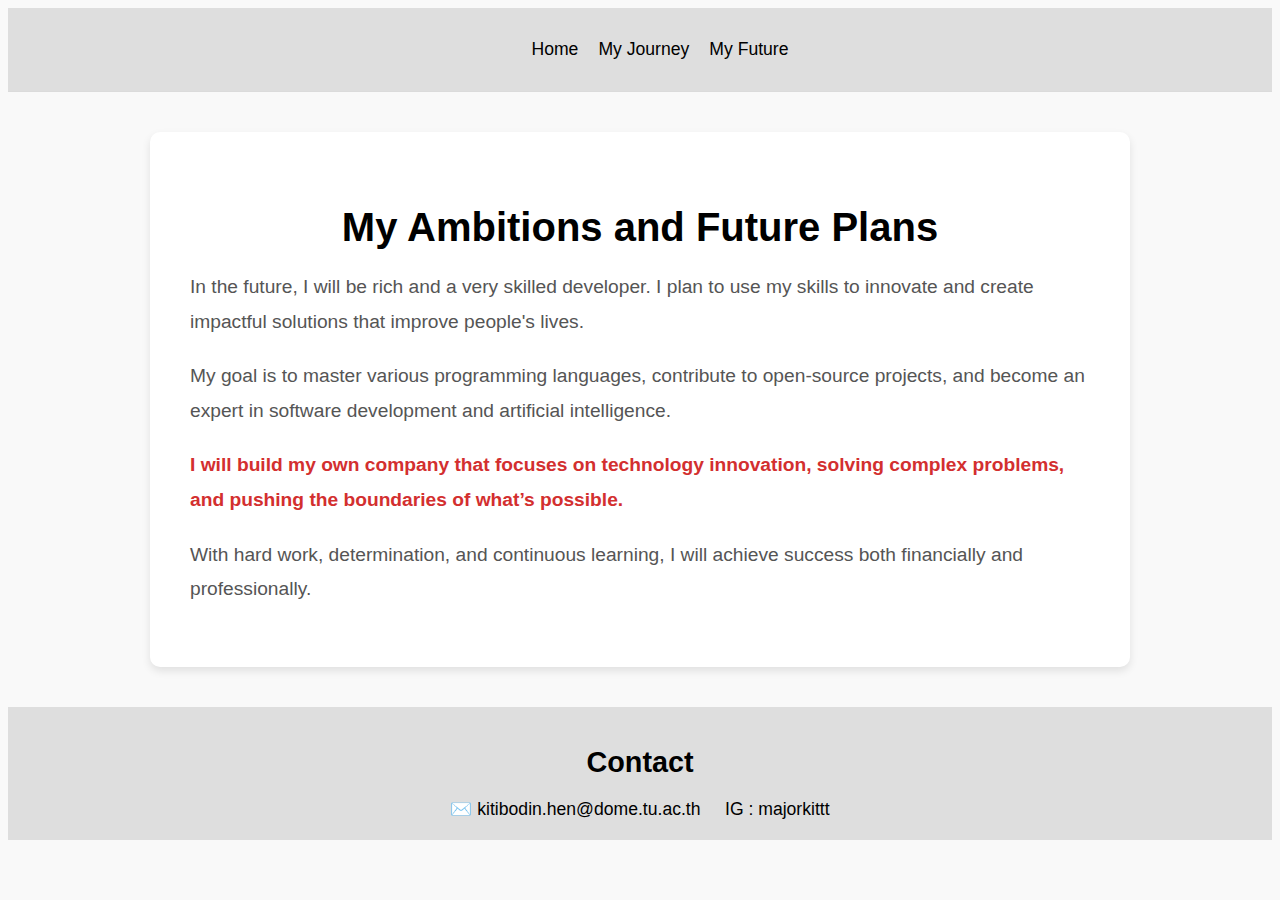
<file: myfuture.html>
<!DOCTYPE html>
<html lang="en">

<head>
    <meta charset="UTF-8">
    <meta name="viewport" content="width=device-width, initial-scale=1.0">
    <title>My Future</title>
    <link rel="stylesheet" href="style.css">
</head>

<body>
    <nav class="navbar">
        <ul class="nav-links">
            <li><a href="index.html">Home</a></li>
            <li><a href="myjourney.html">My Journey</a></li>
            <li><a href="myfuture.html">My Future</a></li>
        </ul>
    </nav>

    <main class="future-content">
        <section class="animate-content">
            <h2>My Ambitions and Future Plans</h2>
            <p>In the future, I will be rich and a very skilled developer. I plan to use my skills to innovate and
                create impactful solutions that improve people's lives.</p>
            <p>My goal is to master various programming languages, contribute to open-source projects, and become an
                expert in software development and artificial intelligence.</p>
            <p class="highlight">I will build my own company that focuses on technology innovation, solving complex
                problems, and pushing the boundaries of what’s possible.</p>
            <p>With hard work, determination, and continuous learning, I will achieve success both financially and
                professionally.</p>
        </section>
    </main>

    <footer>
        <h1>Contact</h1>
        <div class="contact-info">
            <a href="mailto:kitibodin.hen@dome.tu.ac.th">✉️ kitibodin.hen@dome.tu.ac.th</a>
            <a href="https://www.instagram.com/majorkittt?igsh=MXhneGZ0aXU5emFwdw%3D%3D&utm_source=qr">IG :
                majorkittt</a>
        </div>
    </footer>
</body>

</html>
</file>
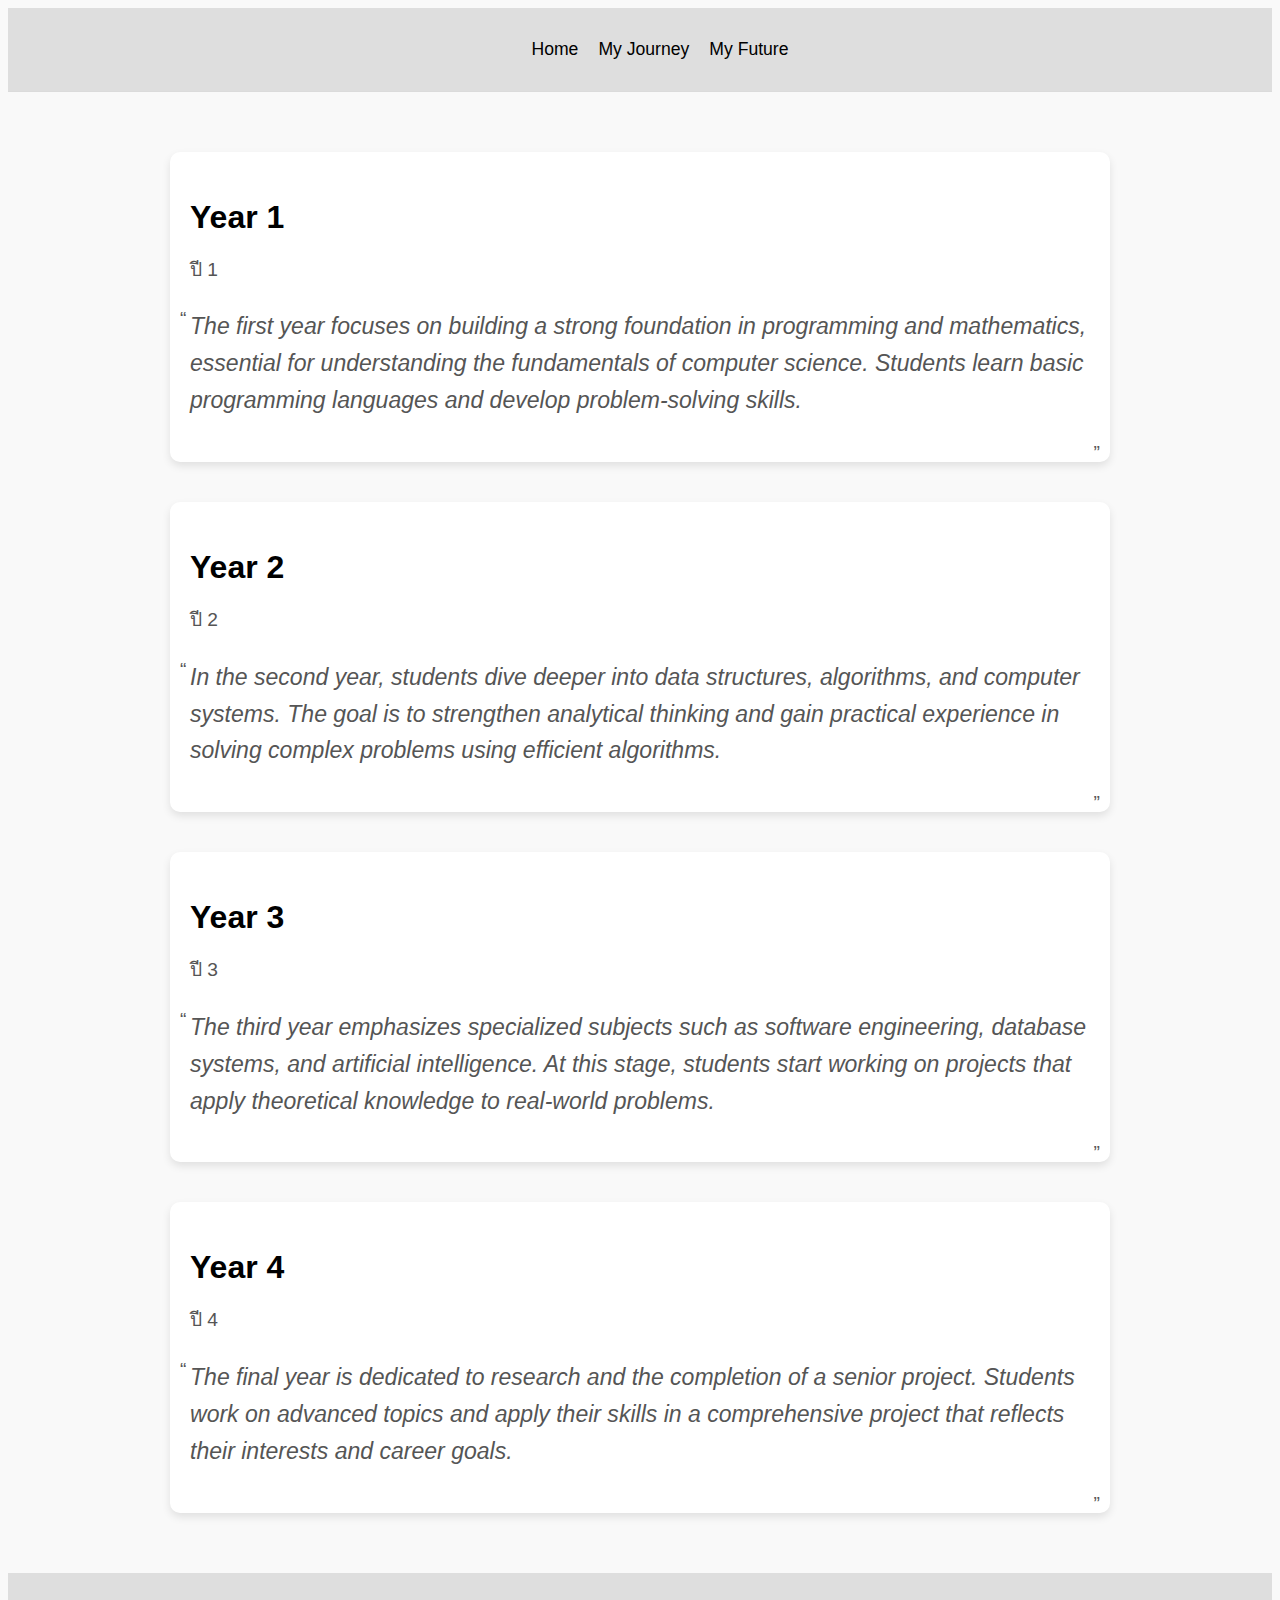
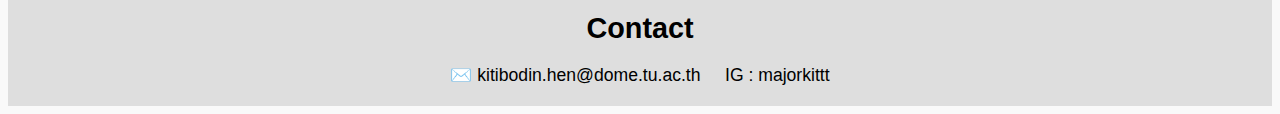
<file: myjourney.html>
<!DOCTYPE html>
<html lang="en">

<head>
    <meta charset="UTF-8">
    <meta name="viewport" content="width=device-width, initial-scale=1.0">
    <title>My Journey</title>
    <link rel="stylesheet" href="style.css" />
</head>

<body>
    <nav class="navbar">
        <ul class="nav-links">
            <li><a href="index.html">Home</a></li>
            <li><a href="myjourney.html">My Journey</a></li>
            <li><a href="myfuture.html">My Future</a></li>
        </ul>
    </nav>

    <main>
        <section class="year-section">
            <h2>Year 1</h2>
            <p>ปี 1 </p>
            <div class="year-text">
                <p>The first year focuses on building a strong foundation in programming and mathematics, essential for
                    understanding the fundamentals of computer science. Students learn basic programming languages and
                    develop problem-solving skills.</p>
            </div>
        </section>

        <section class="year-section">
            <h2>Year 2</h2>
            <p>ปี 2</p>
            <div class="year-text">
                <p>In the second year, students dive deeper into data structures, algorithms, and computer systems. The
                    goal is to strengthen analytical thinking and gain practical experience in solving complex problems
                    using efficient algorithms.</p>
            </div>
        </section>

        <section class="year-section">
            <h2>Year 3</h2>
            <p>ปี 3</p>
            <div class="year-text">
                <p>The third year emphasizes specialized subjects such as software engineering, database systems, and
                    artificial intelligence. At this stage, students start working on projects that apply theoretical
                    knowledge to real-world problems.</p>
            </div>
        </section>

        <section class="year-section">
            <h2>Year 4</h2>
            <p>ปี 4</p>
            <div class="year-text">
                <p>The final year is dedicated to research and the completion of a senior project. Students work on
                    advanced
                    topics and apply their skills in a comprehensive project that reflects their interests and career
                    goals.
                </p>
            </div>
        </section>
    </main>

    <footer>
        <h1>Contact</h1>
        <div class="contact-info">
            <a href="mailto:kitibodin.hen@dome.tu.ac.th">✉️ kitibodin.hen@dome.tu.ac.th</a>
            <a href="https://www.instagram.com/majorkittt?igsh=MXhneGZ0aXU5emFwdw%3D%3D&utm_source=qr">IG :
                majorkittt</a>
        </div>
    </footer>
</body>

</html>
</file>
<file: style.css>
body {
    font-family: Inter, Helvetica;
    background-color: #f9f9f9;
    color: #333;
}

.navbar {
    position: sticky;
    top: 0;
    z-index: 1000;
    border-bottom: 1px solid #dbdbdb;
    display: flex;
    justify-content: space-between;
    padding: 15px 30px;
    justify-content: center;
    background-color: #dedede;
}

.nav-links {
    list-style: none;
    display: flex;
    gap: 20px;
}

.nav-links li a {
    color: #000000;
    text-decoration: none;
    font-size: 1.1em;
}

.nav-links li a:hover {
    border-bottom: 2px solid #000000;
}

main {
    flex: 1;
    display: flex;
    justify-content: center;
    align-items: center;
    margin: 40px;
    flex-direction: column;
}

.info {
    display: flex;
    justify-content: space-between;
    align-items: flex-start;
    background-color: #fff;
    padding: 30px;
    border-radius: 10px;
    box-shadow: 0px 4px 10px rgba(0, 0, 0, 0.1);
    width: 80%;
    max-width: 1200px;
    margin-bottom: 40px;
}

.info-details {
    flex: 1;
}

.info-details h1 {
    font-size: 3.375rem;
    font-weight: 800;
}

.info-details ul {
    list-style: none;
    line-height: 1.8;
}

.info-details li {
    display: flex;
    padding-bottom: 1rem;
    flex-direction: column;
    align-items: flex-start;
    gap: 0.25rem;
    align-self: stretch;
}

.info-details ul li strong {
    font-size: 1.1em;
    color: #555;
}

.info-picture img {
    width: 350px;
    border-radius: 10px;
    box-shadow: 0px 4px 10px rgba(0, 0, 0, 0.1);
}

.contact-links {
    display: flex;
    flex-direction: column;
    align-items: flex-start;
    text-align: left;
}

.video-container {
    margin-top: 20px;
    display: flex;
    justify-content: center;
}

.single-image {
    margin: 20px;
    width: 300px;
    height: 295px;
    object-fit: cover;
    border-radius: 10px;
    box-shadow: 0 4px 8px rgba(0, 0, 0, 0.1);
}

footer {
    width: 100%;
    background-color: #dedede;
    color: #000000;
    padding: 20px 0;
    text-align: center;
    margin-top: 40px;
}

footer h1 {
    font-size: 1.8em;
    margin-bottom: 20px;
}

footer a {
    color: #000000;
    text-decoration: none;
    margin: 0 10px;
    font-size: 1.1em;
}

footer a:visited {
    color: #000000;
}

footer a:hover {
    color: #ffffff;
    text-decoration: underline;
}

.year-section {
    background-color: #ffffff;
    border-radius: 10px;
    padding: 20px;
    margin: 20px auto;
    width: 80%;
    max-width: 900px;
    box-shadow: 0 4px 8px rgba(0, 0, 0, 0.1);
}

.year-section h2 {
    color: #000000;
    font-size: 2em;
    margin-bottom: 10px;
}

.year-section p {
    font-size: 1.2em;
    line-height: 1.6;
    color: #555;
}

.future-content {
    background-color: #ffffff;
    border-radius: 10px;
    padding: 40px;
    margin: 40px auto;
    width: 80%;
    max-width: 900px;
    box-shadow: 0 4px 8px rgba(0, 0, 0, 0.1);
}

.future-content h2 {
    font-size: 2.5em;
    margin-bottom: 20px;
    color: #000000;
    text-align: center;
}

.future-content p {
    font-size: 1.2em;
    line-height: 1.8;
    color: #555;
    margin-bottom: 20px;
}

.highlight {
    font-weight: bold;
    color: #d32f2f !important;
}

.year-text {
    margin-left: auto;
    font-size: 1.2em;
    color: #555;
    position: relative;
    font-style: italic;
}

.year-text::before,
.year-text::after {
    font-size: inherit;
    font-style: normal;
}

.year-text::before {
    content: '“';
    position: absolute;
    left: -10px;
}

.year-text::after {
    content: '”';
    position: absolute;
    right: -10px;
}
</file>
